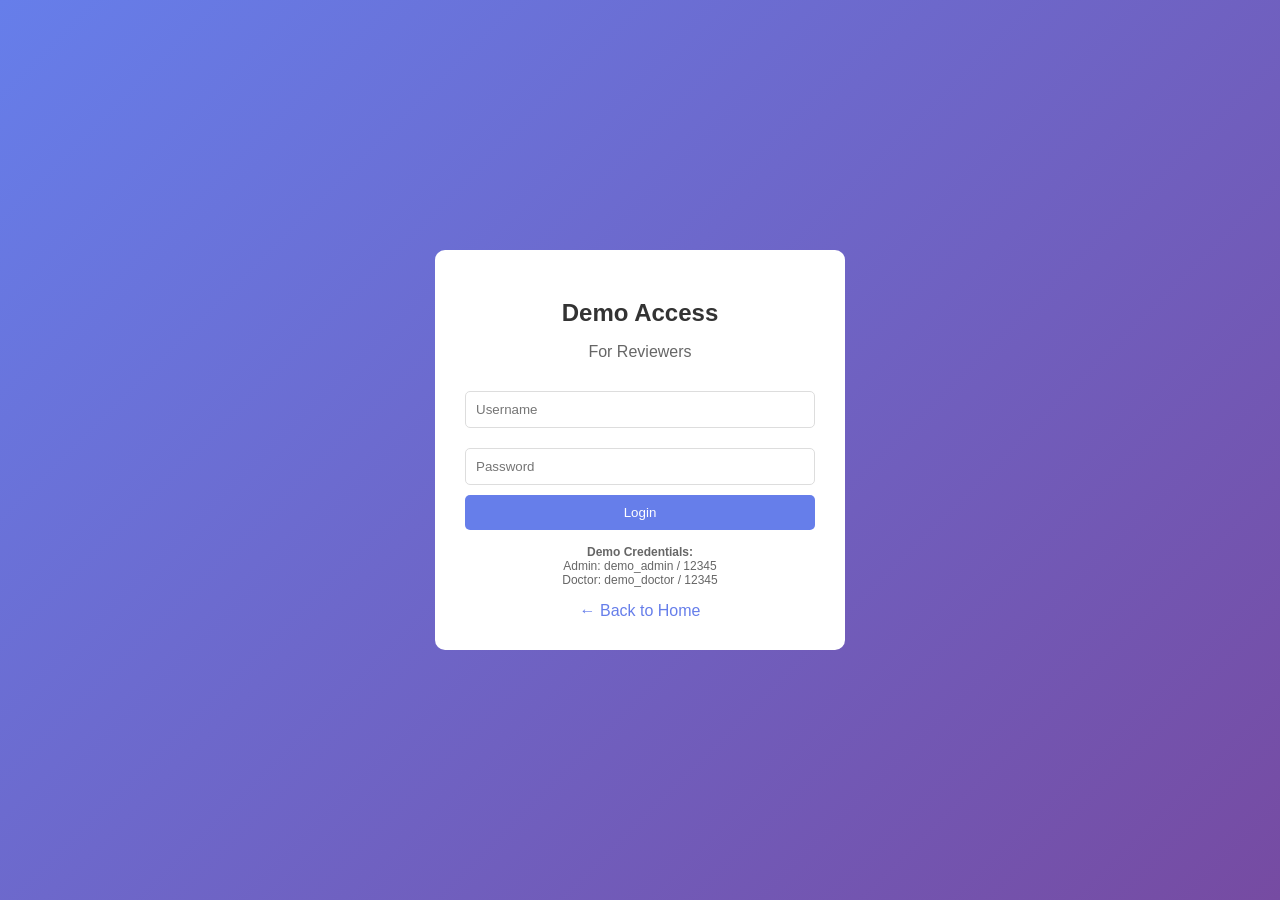
<file: templates/demo_login.html>
<!DOCTYPE html>
<html>
<head>
    <title>Demo Access</title>
    <style>
        body { font-family: Arial; display: flex; justify-content: center; align-items: center; height: 100vh; background: linear-gradient(135deg, #667eea 0%, #764ba2 100%); margin: 0; }
        .login-box { background: white; padding: 30px; border-radius: 10px; width: 350px; text-align: center; }
        input { width: 100%; padding: 10px; margin: 10px 0; border: 1px solid #ddd; border-radius: 5px; box-sizing: border-box; }
        button { width: 100%; padding: 10px; background: #667eea; color: white; border: none; border-radius: 5px; cursor: pointer; }
        .info { margin-top: 15px; font-size: 12px; color: #666; }
        h2 { color: #333; margin-bottom: 10px; }
        p { color: #666; margin-bottom: 20px; }
        .back-link { display: inline-block; margin-top: 15px; color: #667eea; text-decoration: none; }
    </style>
</head>
<body>
    <div class="login-box">
        <h2>Demo Access</h2>
        <p>For Reviewers</p>
        <form method="POST">
            <input type="text" name="username" placeholder="Username" required>
            <input type="password" name="password" placeholder="Password" required>
            <button type="submit">Login</button>
        </form>
        <div class="info">
            <strong>Demo Credentials:</strong><br>
            Admin: demo_admin / 12345<br>
            Doctor: demo_doctor / 12345
        </div>
        <a href="/" class="back-link">← Back to Home</a>
    </div>
</body>
</html>
</file>
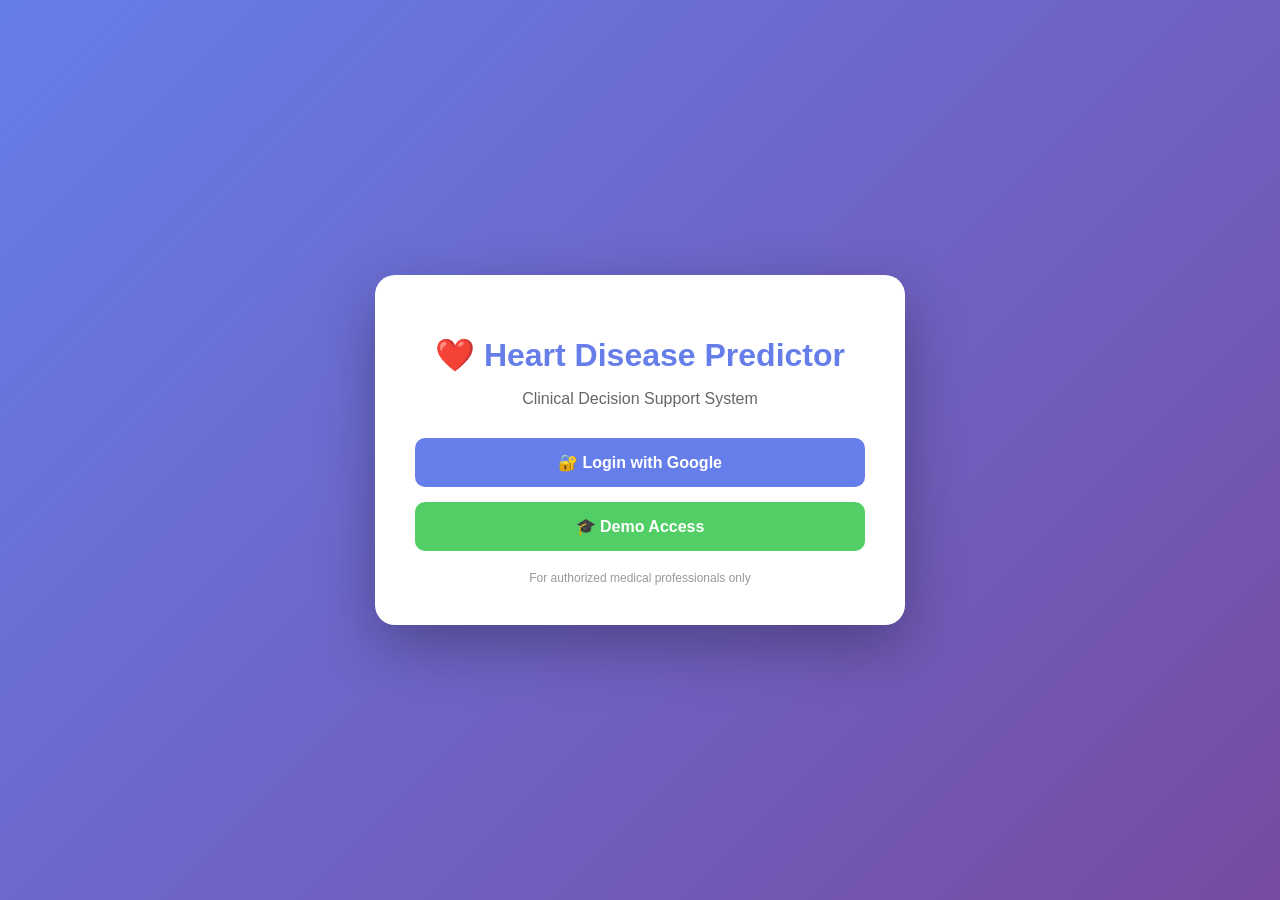
<file: templates/landing.html>
<!DOCTYPE html>
<html>
<head>
    <title>Heart Disease Predictor</title>
    <style>
        body { font-family: Arial; display: flex; justify-content: center; align-items: center; height: 100vh; background: linear-gradient(135deg, #667eea 0%, #764ba2 100%); margin: 0; }
        .container { text-align: center; background: white; padding: 40px; border-radius: 20px; width: 450px; box-shadow: 0 20px 60px rgba(0,0,0,0.3); }
        h1 { color: #667eea; margin-bottom: 10px; }
        p { color: #666; margin-bottom: 30px; }
        .btn { display: block; padding: 15px; margin: 15px 0; text-decoration: none; border-radius: 10px; font-weight: bold; }
        .btn-google { background: #667eea; color: white; }
        .btn-demo { background: #51cf66; color: white; }
        .btn:hover { opacity: 0.9; transform: translateY(-2px); transition: all 0.3s; }
        .footer { margin-top: 20px; font-size: 12px; color: #999; }
    </style>
</head>
<body>
    <div class="container">
        <h1>❤️ Heart Disease Predictor</h1>
        <p>Clinical Decision Support System</p>
        
        <a href="/login" class="btn btn-google">🔐 Login with Google</a>
        <a href="/demo/login" class="btn btn-demo">🎓 Demo Access</a>
        
        <div class="footer">
            For authorized medical professionals only
        </div>
    </div>
</body>
</html>
</file>
